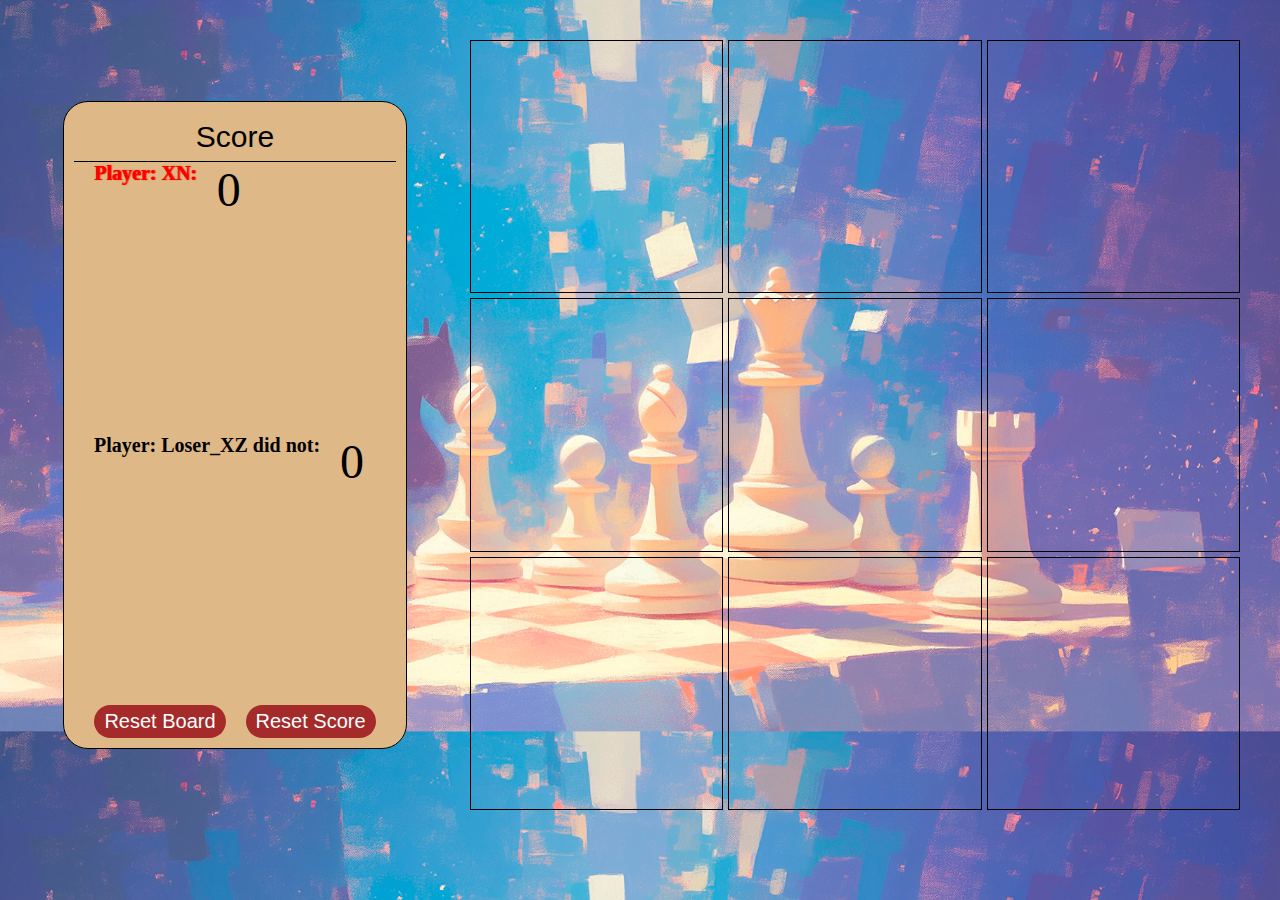
<file: index.html>
<!DOCTYPE html>
<html lang="en">

<head>
    <meta charset="UTF-8">
    <meta name="viewport" content="width=device-width, initial-scale=1.0">
    <link rel="stylesheet" href="style.css">
    <title>Tic Tac Toe</title>
</head>

<body>
    <div class="container">
        <div class="left">
            <div class="display">
                <div class="header">Score</div>
                <div class="body">
                    <div class="player player1">
                        <p class="p1-name highlight"></p>
                        <div class="player-score player1-score"></div>
                    </div>
                    <div class="player player2">
                        <p class="p2-name highlight"></p>
                        <div class="player-score player2-score"></div>
                    </div>
                </div>
                <div class="controls">
                    <button class="reset-btn">Reset Board</button>
                    <button class="resetScore-btn">Reset Score</button>
                </div>
            </div>
        </div>
        <div class="right">
            <div class="gameboard"></div>
        </div>
    </div>

    </div>

    <script src="script.js"></script>
</body>

</html>
</file>
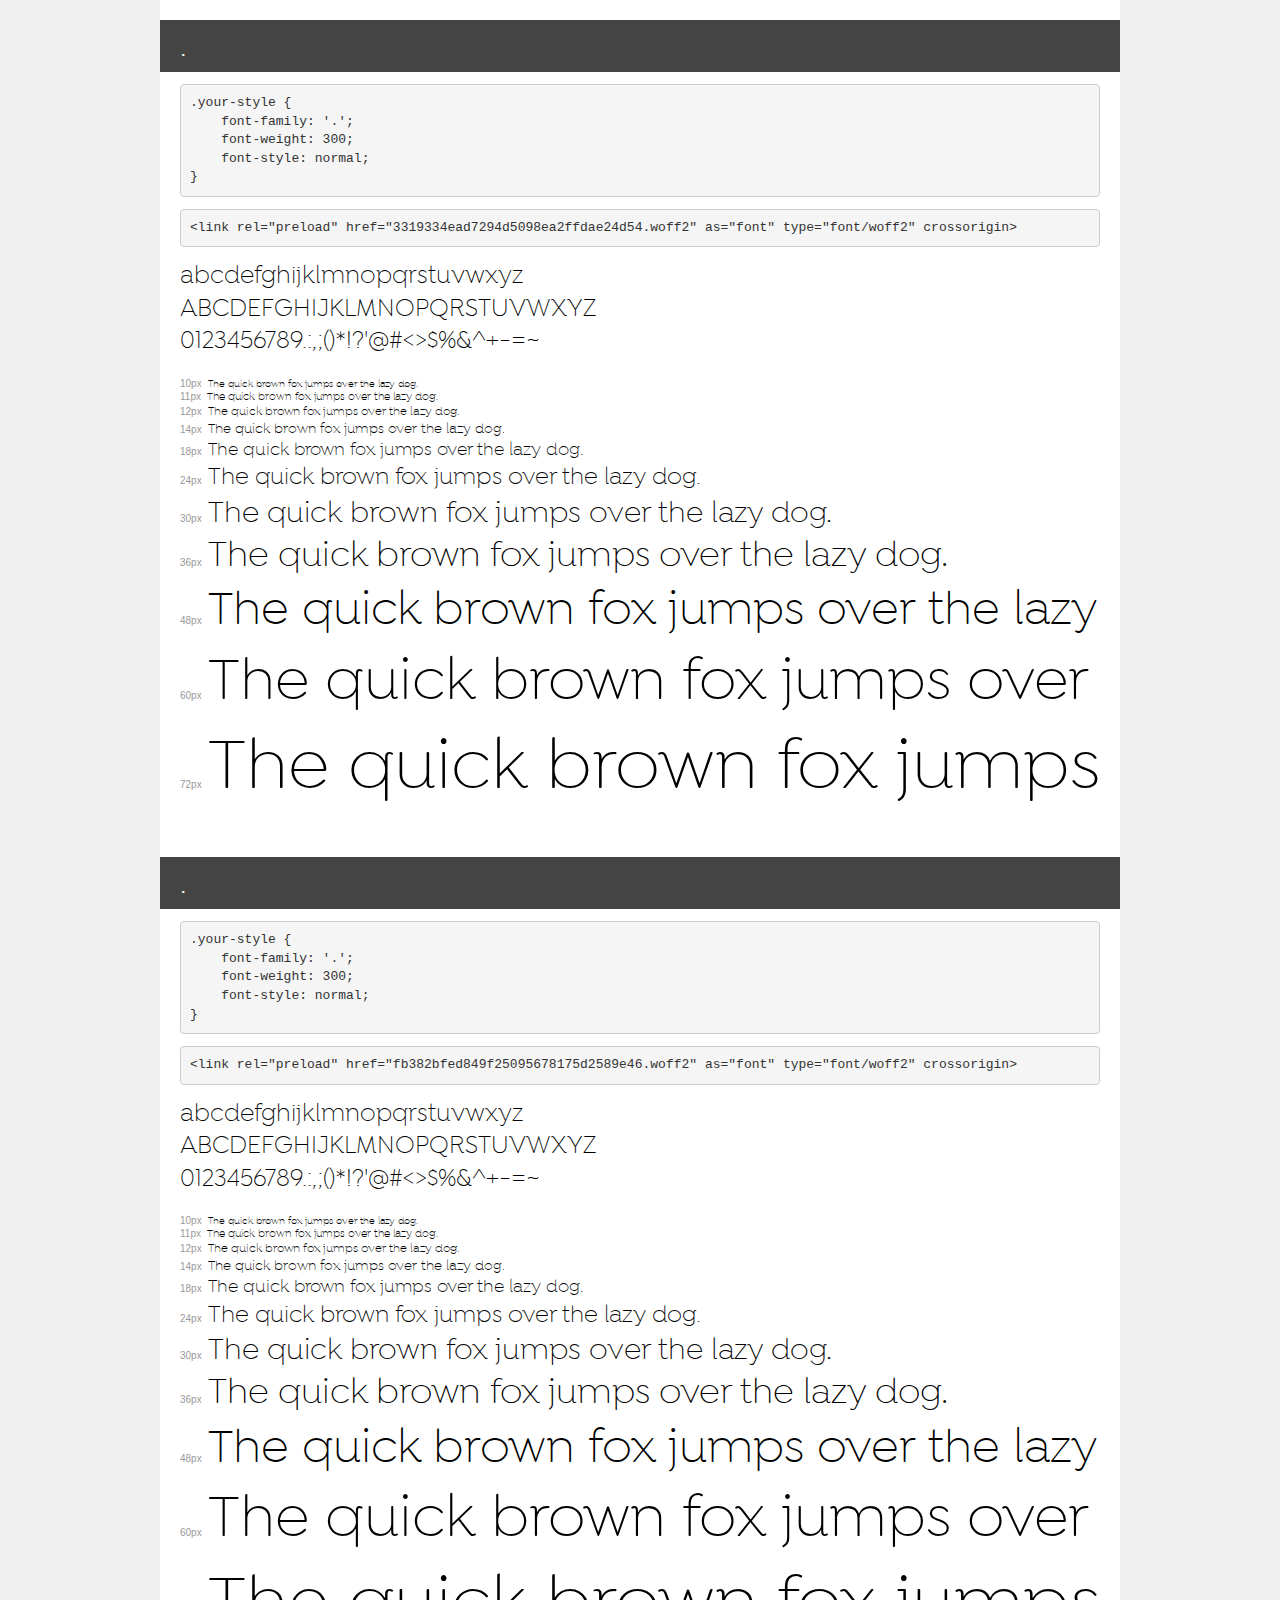
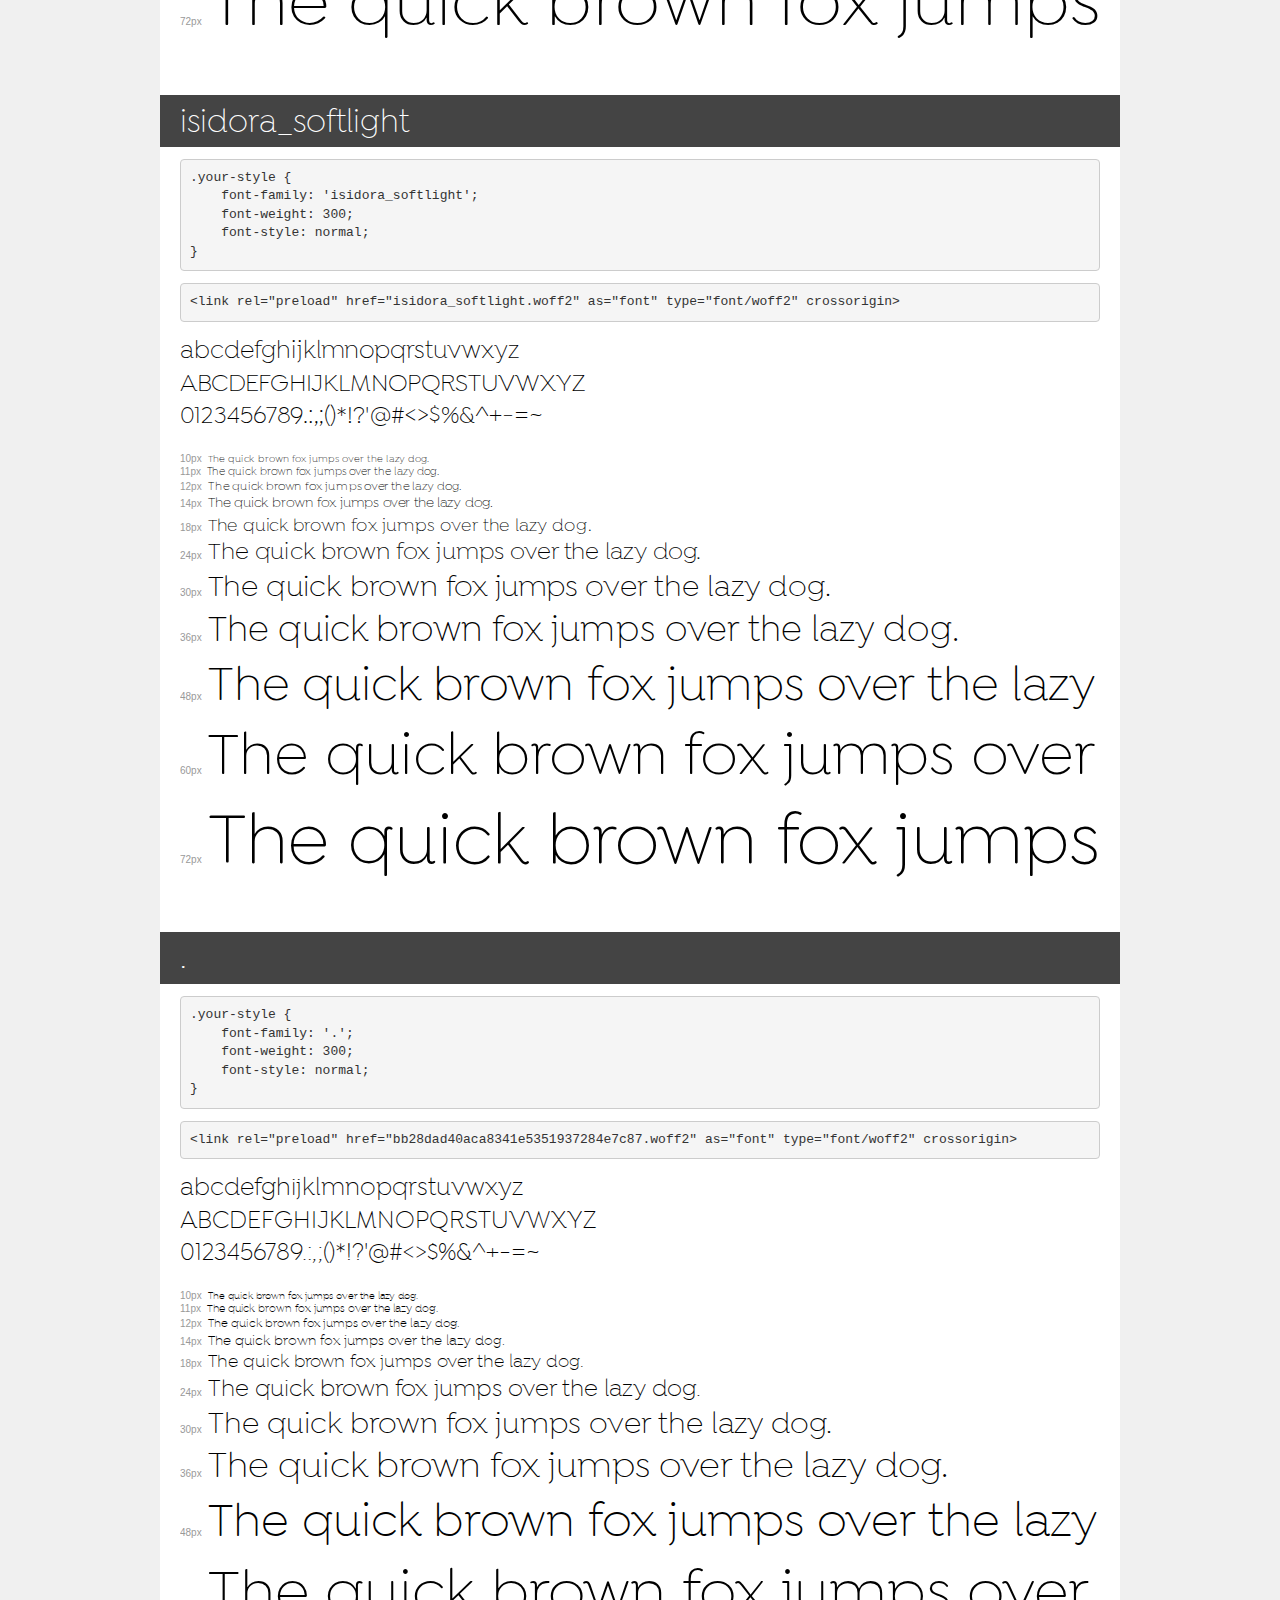
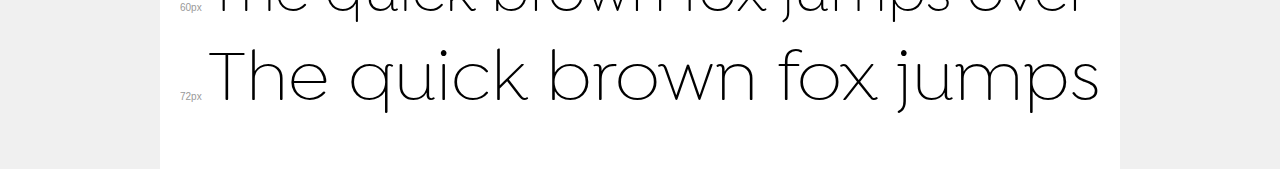
<file: fonts/IsidoraSoft/demo.html>
<!DOCTYPE html>
<html lang="en">
<head>
    <meta charset="utf-8">
    <meta http-equiv="X-UA-Compatible" content="IE=edge">
    <meta name="viewport" content="width=device-width, initial-scale=1">
    <meta name="robots" content="noindex, noarchive">
    <meta name="format-detection" content="telephone=no">
    <title>Transfonter demo</title>
    <link href="stylesheet.css" rel="stylesheet">
    <style>
        /*
        http://meyerweb.com/eric/tools/css/reset/
        v2.0 | 20110126
        License: none (public domain)
        */
        html, body, div, span, applet, object, iframe,
        h1, h2, h3, h4, h5, h6, p, blockquote, pre,
        a, abbr, acronym, address, big, cite, code,
        del, dfn, em, img, ins, kbd, q, s, samp,
        small, strike, strong, sub, sup, tt, var,
        b, u, i, center,
        dl, dt, dd, ol, ul, li,
        fieldset, form, label, legend,
        table, caption, tbody, tfoot, thead, tr, th, td,
        article, aside, canvas, details, embed,
        figure, figcaption, footer, header, hgroup,
        menu, nav, output, ruby, section, summary,
        time, mark, audio, video {
            margin: 0;
            padding: 0;
            border: 0;
            font-size: 100%;
            font: inherit;
            vertical-align: baseline;
        }
        /* HTML5 display-role reset for older browsers */
        article, aside, details, figcaption, figure,
        footer, header, hgroup, menu, nav, section {
            display: block;
        }
        body {
            line-height: 1;
        }
        ol, ul {
            list-style: none;
        }
        blockquote, q {
            quotes: none;
        }
        blockquote:before, blockquote:after,
        q:before, q:after {
            content: '';
            content: none;
        }
        table {
            border-collapse: collapse;
            border-spacing: 0;
        }
        /* demo styles */
        body {
            background: #f0f0f0;
            color: #000;
        }
        .page {
            background: #fff;
            width: 920px;
            margin: 0 auto;
            padding: 20px 20px 0 20px;
            overflow: hidden;
        }
        .font-container {
            overflow-x: auto;
            overflow-y: hidden;
            margin-bottom: 40px;
            line-height: 1.3;
            white-space: nowrap;
            padding-bottom: 5px;
        }
        h1 {
            position: relative;
            background: #444;
            font-size: 32px;
            color: #fff;
            padding: 10px 20px;
            margin: 0 -20px 12px -20px;
        }
        .letters {
            font-size: 25px;
            margin-bottom: 20px;
        }
        .s10:before {
            content: '10px';
        }
        .s11:before {
            content: '11px';
        }
        .s12:before {
            content: '12px';
        }
        .s14:before {
            content: '14px';
        }
        .s18:before {
            content: '18px';
        }
        .s24:before {
            content: '24px';
        }
        .s30:before {
            content: '30px';
        }
        .s36:before {
            content: '36px';
        }
        .s48:before {
            content: '48px';
        }
        .s60:before {
            content: '60px';
        }
        .s72:before {
            content: '72px';
        }
        .s10:before, .s11:before, .s12:before, .s14:before,
        .s18:before, .s24:before, .s30:before, .s36:before,
        .s48:before, .s60:before, .s72:before {
            font-family: Arial, sans-serif;
            font-size: 10px;
            font-weight: normal;
            font-style: normal;
            color: #999;
            padding-right: 6px;
        }
        pre {
            display: block;
            padding: 9px;
            margin: 0 0 12px;
            font-family: Monaco, Menlo, Consolas, "Courier New", monospace;
            font-size: 13px;
            line-height: 1.428571429;
            color: #333;
            font-weight: normal;
            font-style: normal;
            background-color: #f5f5f5;
            border: 1px solid #ccc;
            overflow-x: auto;
            border-radius: 4px;
        }
        /* responsive */
        @media (max-width: 959px) {
            .page {
                width: auto;
                margin: 0;
            }
        }
    </style>
</head>
<body>
<div class="page">
    <div class="demo">
        <h1 style="font-family: '.'; font-weight: 300; font-style: normal;">.</h1>
        <pre title="Usage">.your-style {
    font-family: '.';
    font-weight: 300;
    font-style: normal;
}</pre>
        <pre title="Preload (optional)">
&lt;link rel=&quot;preload&quot; href=&quot;3319334ead7294d5098ea2ffdae24d54.woff2&quot; as=&quot;font&quot; type=&quot;font/woff2&quot; crossorigin&gt;</pre>
        <div class="font-container" style="font-family: '.'; font-weight: 300; font-style: normal;">
            <p class="letters">
                abcdefghijklmnopqrstuvwxyz<br>
ABCDEFGHIJKLMNOPQRSTUVWXYZ<br>
                0123456789.:,;()*!?'@#&lt;&gt;$%&^+-=~
            </p>
            <p class="s10" style="font-size: 10px;">The quick brown fox jumps over the lazy dog.</p>
            <p class="s11" style="font-size: 11px;">The quick brown fox jumps over the lazy dog.</p>
            <p class="s12" style="font-size: 12px;">The quick brown fox jumps over the lazy dog.</p>
            <p class="s14" style="font-size: 14px;">The quick brown fox jumps over the lazy dog.</p>
            <p class="s18" style="font-size: 18px;">The quick brown fox jumps over the lazy dog.</p>
            <p class="s24" style="font-size: 24px;">The quick brown fox jumps over the lazy dog.</p>
            <p class="s30" style="font-size: 30px;">The quick brown fox jumps over the lazy dog.</p>
            <p class="s36" style="font-size: 36px;">The quick brown fox jumps over the lazy dog.</p>
            <p class="s48" style="font-size: 48px;">The quick brown fox jumps over the lazy dog.</p>
            <p class="s60" style="font-size: 60px;">The quick brown fox jumps over the lazy dog.</p>
            <p class="s72" style="font-size: 72px;">The quick brown fox jumps over the lazy dog.</p>
        </div>
    </div>

    <div class="demo">
        <h1 style="font-family: '.'; font-weight: 300; font-style: normal;">.</h1>
        <pre title="Usage">.your-style {
    font-family: '.';
    font-weight: 300;
    font-style: normal;
}</pre>
        <pre title="Preload (optional)">
&lt;link rel=&quot;preload&quot; href=&quot;fb382bfed849f25095678175d2589e46.woff2&quot; as=&quot;font&quot; type=&quot;font/woff2&quot; crossorigin&gt;</pre>
        <div class="font-container" style="font-family: '.'; font-weight: 300; font-style: normal;">
            <p class="letters">
                abcdefghijklmnopqrstuvwxyz<br>
ABCDEFGHIJKLMNOPQRSTUVWXYZ<br>
                0123456789.:,;()*!?'@#&lt;&gt;$%&^+-=~
            </p>
            <p class="s10" style="font-size: 10px;">The quick brown fox jumps over the lazy dog.</p>
            <p class="s11" style="font-size: 11px;">The quick brown fox jumps over the lazy dog.</p>
            <p class="s12" style="font-size: 12px;">The quick brown fox jumps over the lazy dog.</p>
            <p class="s14" style="font-size: 14px;">The quick brown fox jumps over the lazy dog.</p>
            <p class="s18" style="font-size: 18px;">The quick brown fox jumps over the lazy dog.</p>
            <p class="s24" style="font-size: 24px;">The quick brown fox jumps over the lazy dog.</p>
            <p class="s30" style="font-size: 30px;">The quick brown fox jumps over the lazy dog.</p>
            <p class="s36" style="font-size: 36px;">The quick brown fox jumps over the lazy dog.</p>
            <p class="s48" style="font-size: 48px;">The quick brown fox jumps over the lazy dog.</p>
            <p class="s60" style="font-size: 60px;">The quick brown fox jumps over the lazy dog.</p>
            <p class="s72" style="font-size: 72px;">The quick brown fox jumps over the lazy dog.</p>
        </div>
    </div>

    <div class="demo">
        <h1 style="font-family: 'isidora_softlight'; font-weight: 300; font-style: normal;">isidora_softlight</h1>
        <pre title="Usage">.your-style {
    font-family: 'isidora_softlight';
    font-weight: 300;
    font-style: normal;
}</pre>
        <pre title="Preload (optional)">
&lt;link rel=&quot;preload&quot; href=&quot;isidora_softlight.woff2&quot; as=&quot;font&quot; type=&quot;font/woff2&quot; crossorigin&gt;</pre>
        <div class="font-container" style="font-family: 'isidora_softlight'; font-weight: 300; font-style: normal;">
            <p class="letters">
                abcdefghijklmnopqrstuvwxyz<br>
ABCDEFGHIJKLMNOPQRSTUVWXYZ<br>
                0123456789.:,;()*!?'@#&lt;&gt;$%&^+-=~
            </p>
            <p class="s10" style="font-size: 10px;">The quick brown fox jumps over the lazy dog.</p>
            <p class="s11" style="font-size: 11px;">The quick brown fox jumps over the lazy dog.</p>
            <p class="s12" style="font-size: 12px;">The quick brown fox jumps over the lazy dog.</p>
            <p class="s14" style="font-size: 14px;">The quick brown fox jumps over the lazy dog.</p>
            <p class="s18" style="font-size: 18px;">The quick brown fox jumps over the lazy dog.</p>
            <p class="s24" style="font-size: 24px;">The quick brown fox jumps over the lazy dog.</p>
            <p class="s30" style="font-size: 30px;">The quick brown fox jumps over the lazy dog.</p>
            <p class="s36" style="font-size: 36px;">The quick brown fox jumps over the lazy dog.</p>
            <p class="s48" style="font-size: 48px;">The quick brown fox jumps over the lazy dog.</p>
            <p class="s60" style="font-size: 60px;">The quick brown fox jumps over the lazy dog.</p>
            <p class="s72" style="font-size: 72px;">The quick brown fox jumps over the lazy dog.</p>
        </div>
    </div>

    <div class="demo">
        <h1 style="font-family: '.'; font-weight: 300; font-style: normal;">.</h1>
        <pre title="Usage">.your-style {
    font-family: '.';
    font-weight: 300;
    font-style: normal;
}</pre>
        <pre title="Preload (optional)">
&lt;link rel=&quot;preload&quot; href=&quot;bb28dad40aca8341e5351937284e7c87.woff2&quot; as=&quot;font&quot; type=&quot;font/woff2&quot; crossorigin&gt;</pre>
        <div class="font-container" style="font-family: '.'; font-weight: 300; font-style: normal;">
            <p class="letters">
                abcdefghijklmnopqrstuvwxyz<br>
ABCDEFGHIJKLMNOPQRSTUVWXYZ<br>
                0123456789.:,;()*!?'@#&lt;&gt;$%&^+-=~
            </p>
            <p class="s10" style="font-size: 10px;">The quick brown fox jumps over the lazy dog.</p>
            <p class="s11" style="font-size: 11px;">The quick brown fox jumps over the lazy dog.</p>
            <p class="s12" style="font-size: 12px;">The quick brown fox jumps over the lazy dog.</p>
            <p class="s14" style="font-size: 14px;">The quick brown fox jumps over the lazy dog.</p>
            <p class="s18" style="font-size: 18px;">The quick brown fox jumps over the lazy dog.</p>
            <p class="s24" style="font-size: 24px;">The quick brown fox jumps over the lazy dog.</p>
            <p class="s30" style="font-size: 30px;">The quick brown fox jumps over the lazy dog.</p>
            <p class="s36" style="font-size: 36px;">The quick brown fox jumps over the lazy dog.</p>
            <p class="s48" style="font-size: 48px;">The quick brown fox jumps over the lazy dog.</p>
            <p class="s60" style="font-size: 60px;">The quick brown fox jumps over the lazy dog.</p>
            <p class="s72" style="font-size: 72px;">The quick brown fox jumps over the lazy dog.</p>
        </div>
    </div>

</div>
</body>
</html>
</file>
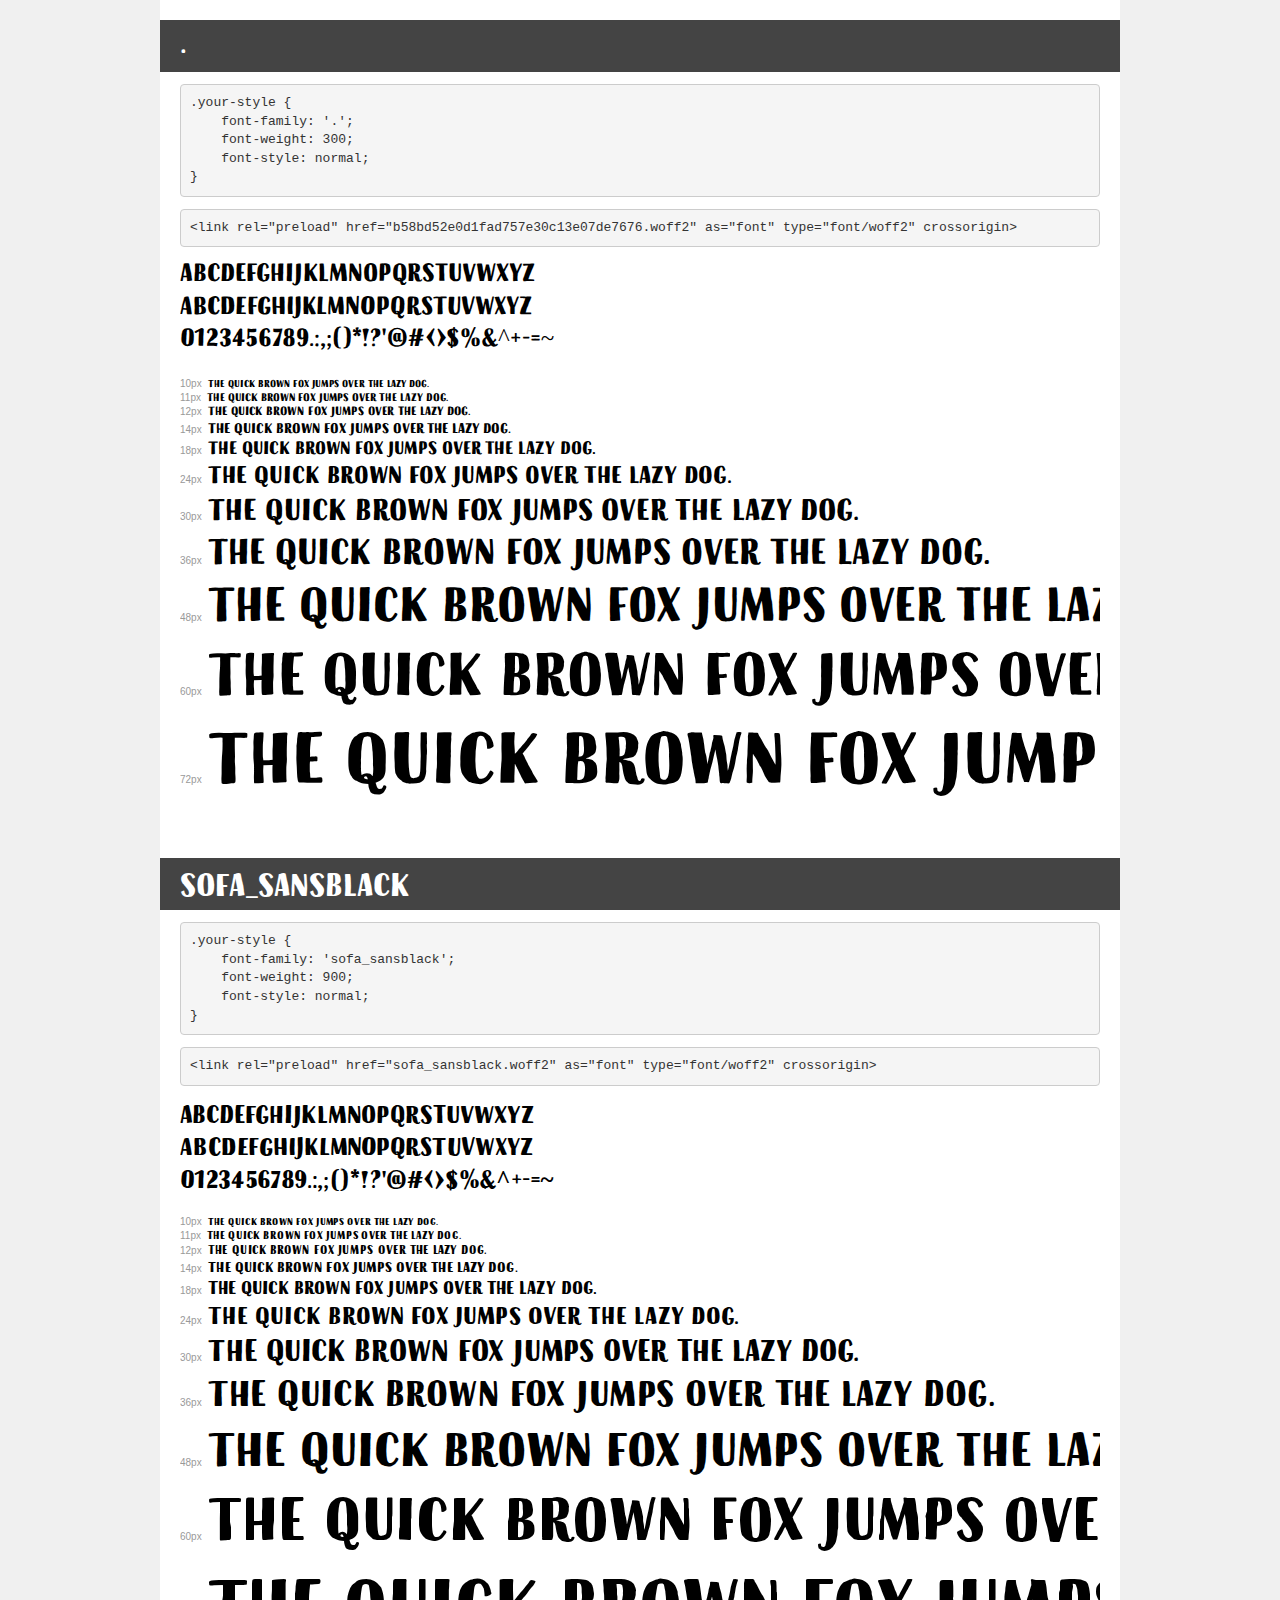
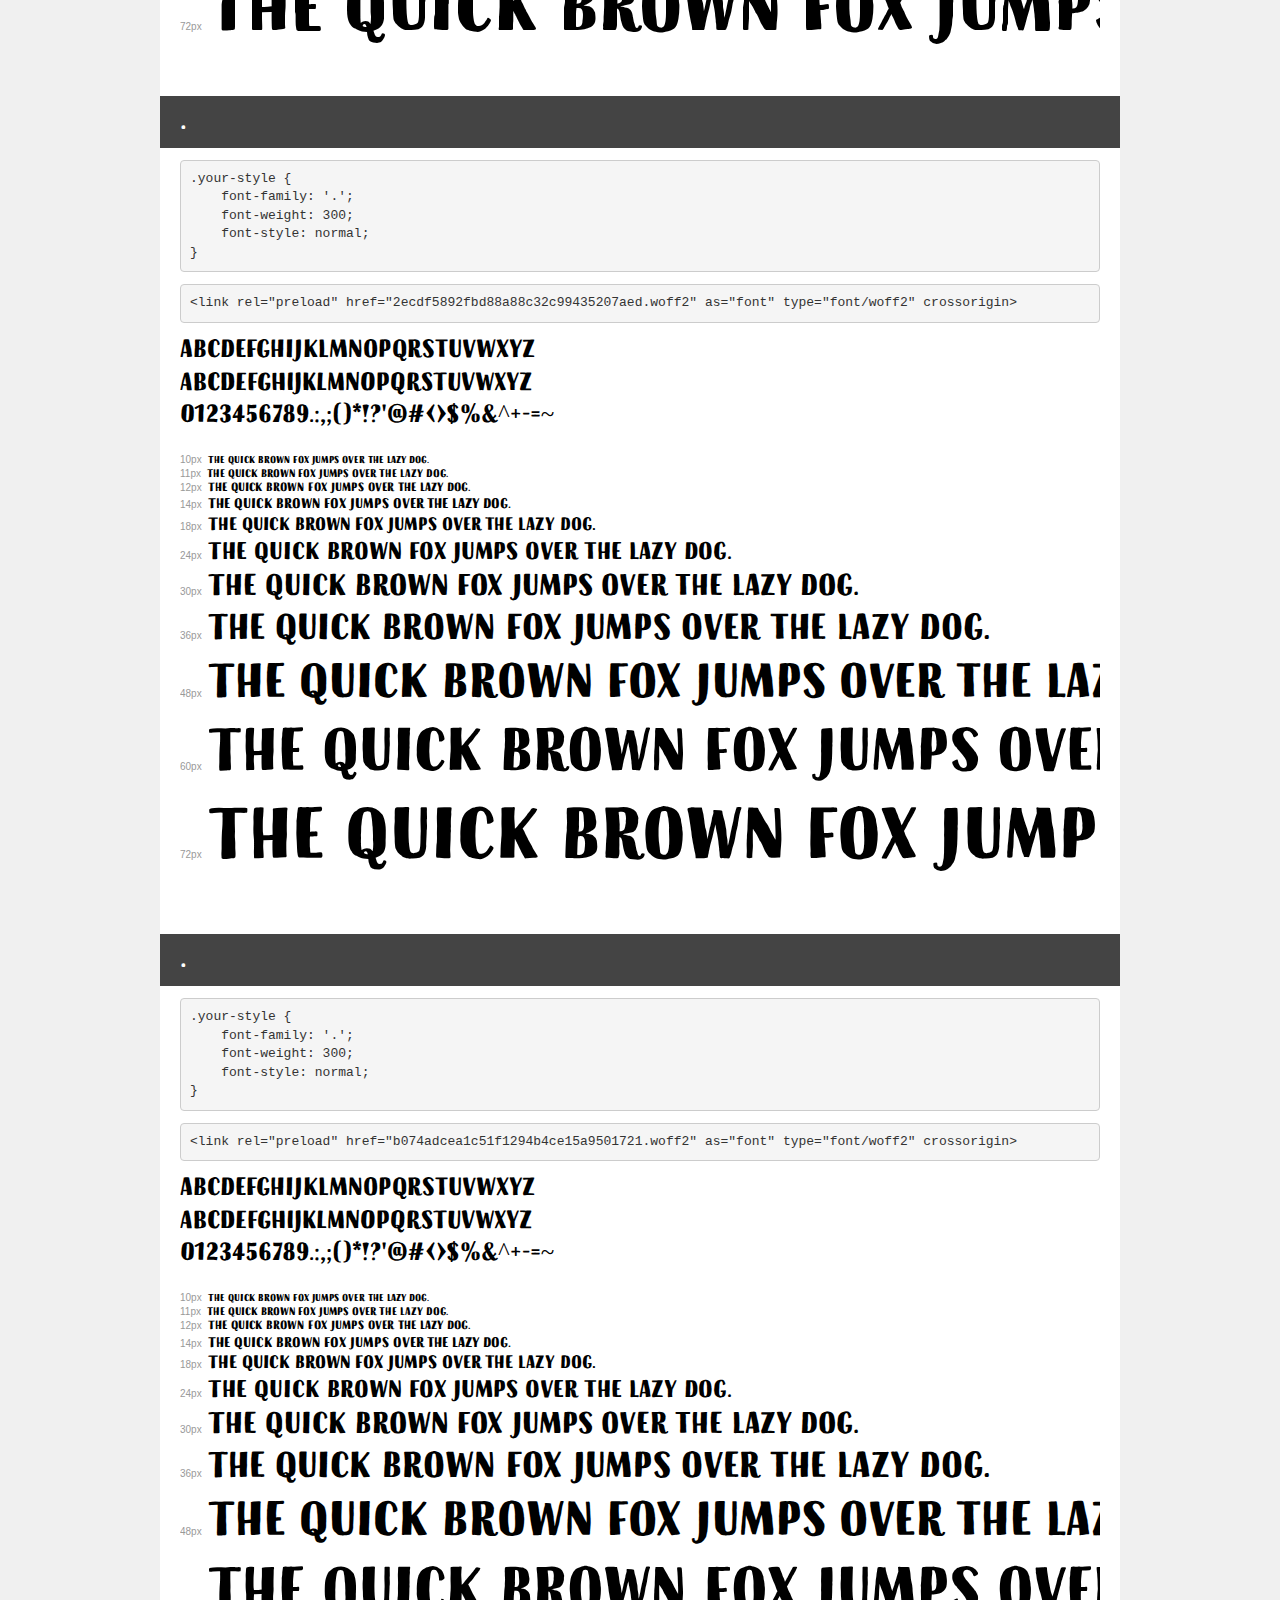
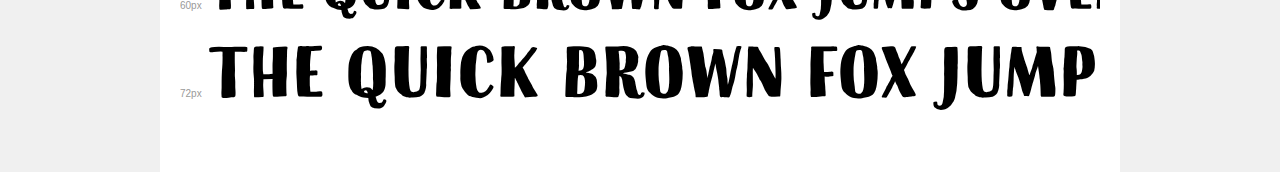
<file: fonts/SofaSans/demo.html>
<!DOCTYPE html>
<html lang="en">
<head>
    <meta charset="utf-8">
    <meta http-equiv="X-UA-Compatible" content="IE=edge">
    <meta name="viewport" content="width=device-width, initial-scale=1">
    <meta name="robots" content="noindex, noarchive">
    <meta name="format-detection" content="telephone=no">
    <title>Transfonter demo</title>
    <link href="stylesheet.css" rel="stylesheet">
    <style>
        /*
        http://meyerweb.com/eric/tools/css/reset/
        v2.0 | 20110126
        License: none (public domain)
        */
        html, body, div, span, applet, object, iframe,
        h1, h2, h3, h4, h5, h6, p, blockquote, pre,
        a, abbr, acronym, address, big, cite, code,
        del, dfn, em, img, ins, kbd, q, s, samp,
        small, strike, strong, sub, sup, tt, var,
        b, u, i, center,
        dl, dt, dd, ol, ul, li,
        fieldset, form, label, legend,
        table, caption, tbody, tfoot, thead, tr, th, td,
        article, aside, canvas, details, embed,
        figure, figcaption, footer, header, hgroup,
        menu, nav, output, ruby, section, summary,
        time, mark, audio, video {
            margin: 0;
            padding: 0;
            border: 0;
            font-size: 100%;
            font: inherit;
            vertical-align: baseline;
        }
        /* HTML5 display-role reset for older browsers */
        article, aside, details, figcaption, figure,
        footer, header, hgroup, menu, nav, section {
            display: block;
        }
        body {
            line-height: 1;
        }
        ol, ul {
            list-style: none;
        }
        blockquote, q {
            quotes: none;
        }
        blockquote:before, blockquote:after,
        q:before, q:after {
            content: '';
            content: none;
        }
        table {
            border-collapse: collapse;
            border-spacing: 0;
        }
        /* demo styles */
        body {
            background: #f0f0f0;
            color: #000;
        }
        .page {
            background: #fff;
            width: 920px;
            margin: 0 auto;
            padding: 20px 20px 0 20px;
            overflow: hidden;
        }
        .font-container {
            overflow-x: auto;
            overflow-y: hidden;
            margin-bottom: 40px;
            line-height: 1.3;
            white-space: nowrap;
            padding-bottom: 5px;
        }
        h1 {
            position: relative;
            background: #444;
            font-size: 32px;
            color: #fff;
            padding: 10px 20px;
            margin: 0 -20px 12px -20px;
        }
        .letters {
            font-size: 25px;
            margin-bottom: 20px;
        }
        .s10:before {
            content: '10px';
        }
        .s11:before {
            content: '11px';
        }
        .s12:before {
            content: '12px';
        }
        .s14:before {
            content: '14px';
        }
        .s18:before {
            content: '18px';
        }
        .s24:before {
            content: '24px';
        }
        .s30:before {
            content: '30px';
        }
        .s36:before {
            content: '36px';
        }
        .s48:before {
            content: '48px';
        }
        .s60:before {
            content: '60px';
        }
        .s72:before {
            content: '72px';
        }
        .s10:before, .s11:before, .s12:before, .s14:before,
        .s18:before, .s24:before, .s30:before, .s36:before,
        .s48:before, .s60:before, .s72:before {
            font-family: Arial, sans-serif;
            font-size: 10px;
            font-weight: normal;
            font-style: normal;
            color: #999;
            padding-right: 6px;
        }
        pre {
            display: block;
            padding: 9px;
            margin: 0 0 12px;
            font-family: Monaco, Menlo, Consolas, "Courier New", monospace;
            font-size: 13px;
            line-height: 1.428571429;
            color: #333;
            font-weight: normal;
            font-style: normal;
            background-color: #f5f5f5;
            border: 1px solid #ccc;
            overflow-x: auto;
            border-radius: 4px;
        }
        /* responsive */
        @media (max-width: 959px) {
            .page {
                width: auto;
                margin: 0;
            }
        }
    </style>
</head>
<body>
<div class="page">
    <div class="demo">
        <h1 style="font-family: '.'; font-weight: 300; font-style: normal;">.</h1>
        <pre title="Usage">.your-style {
    font-family: '.';
    font-weight: 300;
    font-style: normal;
}</pre>
        <pre title="Preload (optional)">
&lt;link rel=&quot;preload&quot; href=&quot;b58bd52e0d1fad757e30c13e07de7676.woff2&quot; as=&quot;font&quot; type=&quot;font/woff2&quot; crossorigin&gt;</pre>
        <div class="font-container" style="font-family: '.'; font-weight: 300; font-style: normal;">
            <p class="letters">
                abcdefghijklmnopqrstuvwxyz<br>
ABCDEFGHIJKLMNOPQRSTUVWXYZ<br>
                0123456789.:,;()*!?'@#&lt;&gt;$%&^+-=~
            </p>
            <p class="s10" style="font-size: 10px;">The quick brown fox jumps over the lazy dog.</p>
            <p class="s11" style="font-size: 11px;">The quick brown fox jumps over the lazy dog.</p>
            <p class="s12" style="font-size: 12px;">The quick brown fox jumps over the lazy dog.</p>
            <p class="s14" style="font-size: 14px;">The quick brown fox jumps over the lazy dog.</p>
            <p class="s18" style="font-size: 18px;">The quick brown fox jumps over the lazy dog.</p>
            <p class="s24" style="font-size: 24px;">The quick brown fox jumps over the lazy dog.</p>
            <p class="s30" style="font-size: 30px;">The quick brown fox jumps over the lazy dog.</p>
            <p class="s36" style="font-size: 36px;">The quick brown fox jumps over the lazy dog.</p>
            <p class="s48" style="font-size: 48px;">The quick brown fox jumps over the lazy dog.</p>
            <p class="s60" style="font-size: 60px;">The quick brown fox jumps over the lazy dog.</p>
            <p class="s72" style="font-size: 72px;">The quick brown fox jumps over the lazy dog.</p>
        </div>
    </div>

    <div class="demo">
        <h1 style="font-family: 'sofa_sansblack'; font-weight: 900; font-style: normal;">sofa_sansblack</h1>
        <pre title="Usage">.your-style {
    font-family: 'sofa_sansblack';
    font-weight: 900;
    font-style: normal;
}</pre>
        <pre title="Preload (optional)">
&lt;link rel=&quot;preload&quot; href=&quot;sofa_sansblack.woff2&quot; as=&quot;font&quot; type=&quot;font/woff2&quot; crossorigin&gt;</pre>
        <div class="font-container" style="font-family: 'sofa_sansblack'; font-weight: 900; font-style: normal;">
            <p class="letters">
                abcdefghijklmnopqrstuvwxyz<br>
ABCDEFGHIJKLMNOPQRSTUVWXYZ<br>
                0123456789.:,;()*!?'@#&lt;&gt;$%&^+-=~
            </p>
            <p class="s10" style="font-size: 10px;">The quick brown fox jumps over the lazy dog.</p>
            <p class="s11" style="font-size: 11px;">The quick brown fox jumps over the lazy dog.</p>
            <p class="s12" style="font-size: 12px;">The quick brown fox jumps over the lazy dog.</p>
            <p class="s14" style="font-size: 14px;">The quick brown fox jumps over the lazy dog.</p>
            <p class="s18" style="font-size: 18px;">The quick brown fox jumps over the lazy dog.</p>
            <p class="s24" style="font-size: 24px;">The quick brown fox jumps over the lazy dog.</p>
            <p class="s30" style="font-size: 30px;">The quick brown fox jumps over the lazy dog.</p>
            <p class="s36" style="font-size: 36px;">The quick brown fox jumps over the lazy dog.</p>
            <p class="s48" style="font-size: 48px;">The quick brown fox jumps over the lazy dog.</p>
            <p class="s60" style="font-size: 60px;">The quick brown fox jumps over the lazy dog.</p>
            <p class="s72" style="font-size: 72px;">The quick brown fox jumps over the lazy dog.</p>
        </div>
    </div>

    <div class="demo">
        <h1 style="font-family: '.'; font-weight: 300; font-style: normal;">.</h1>
        <pre title="Usage">.your-style {
    font-family: '.';
    font-weight: 300;
    font-style: normal;
}</pre>
        <pre title="Preload (optional)">
&lt;link rel=&quot;preload&quot; href=&quot;2ecdf5892fbd88a88c32c99435207aed.woff2&quot; as=&quot;font&quot; type=&quot;font/woff2&quot; crossorigin&gt;</pre>
        <div class="font-container" style="font-family: '.'; font-weight: 300; font-style: normal;">
            <p class="letters">
                abcdefghijklmnopqrstuvwxyz<br>
ABCDEFGHIJKLMNOPQRSTUVWXYZ<br>
                0123456789.:,;()*!?'@#&lt;&gt;$%&^+-=~
            </p>
            <p class="s10" style="font-size: 10px;">The quick brown fox jumps over the lazy dog.</p>
            <p class="s11" style="font-size: 11px;">The quick brown fox jumps over the lazy dog.</p>
            <p class="s12" style="font-size: 12px;">The quick brown fox jumps over the lazy dog.</p>
            <p class="s14" style="font-size: 14px;">The quick brown fox jumps over the lazy dog.</p>
            <p class="s18" style="font-size: 18px;">The quick brown fox jumps over the lazy dog.</p>
            <p class="s24" style="font-size: 24px;">The quick brown fox jumps over the lazy dog.</p>
            <p class="s30" style="font-size: 30px;">The quick brown fox jumps over the lazy dog.</p>
            <p class="s36" style="font-size: 36px;">The quick brown fox jumps over the lazy dog.</p>
            <p class="s48" style="font-size: 48px;">The quick brown fox jumps over the lazy dog.</p>
            <p class="s60" style="font-size: 60px;">The quick brown fox jumps over the lazy dog.</p>
            <p class="s72" style="font-size: 72px;">The quick brown fox jumps over the lazy dog.</p>
        </div>
    </div>

    <div class="demo">
        <h1 style="font-family: '.'; font-weight: 300; font-style: normal;">.</h1>
        <pre title="Usage">.your-style {
    font-family: '.';
    font-weight: 300;
    font-style: normal;
}</pre>
        <pre title="Preload (optional)">
&lt;link rel=&quot;preload&quot; href=&quot;b074adcea1c51f1294b4ce15a9501721.woff2&quot; as=&quot;font&quot; type=&quot;font/woff2&quot; crossorigin&gt;</pre>
        <div class="font-container" style="font-family: '.'; font-weight: 300; font-style: normal;">
            <p class="letters">
                abcdefghijklmnopqrstuvwxyz<br>
ABCDEFGHIJKLMNOPQRSTUVWXYZ<br>
                0123456789.:,;()*!?'@#&lt;&gt;$%&^+-=~
            </p>
            <p class="s10" style="font-size: 10px;">The quick brown fox jumps over the lazy dog.</p>
            <p class="s11" style="font-size: 11px;">The quick brown fox jumps over the lazy dog.</p>
            <p class="s12" style="font-size: 12px;">The quick brown fox jumps over the lazy dog.</p>
            <p class="s14" style="font-size: 14px;">The quick brown fox jumps over the lazy dog.</p>
            <p class="s18" style="font-size: 18px;">The quick brown fox jumps over the lazy dog.</p>
            <p class="s24" style="font-size: 24px;">The quick brown fox jumps over the lazy dog.</p>
            <p class="s30" style="font-size: 30px;">The quick brown fox jumps over the lazy dog.</p>
            <p class="s36" style="font-size: 36px;">The quick brown fox jumps over the lazy dog.</p>
            <p class="s48" style="font-size: 48px;">The quick brown fox jumps over the lazy dog.</p>
            <p class="s60" style="font-size: 60px;">The quick brown fox jumps over the lazy dog.</p>
            <p class="s72" style="font-size: 72px;">The quick brown fox jumps over the lazy dog.</p>
        </div>
    </div>

</div>
</body>
</html>
</file>
<file: style.css>
*,
*::before,
*::after {
    padding: 0;
    margin: 0;
    box-sizing: border-box;
    /* border: 1px solid red; */
}

.container {
    display: grid;
    height: 100vh;
    grid-template-columns: 3fr 4fr;
    grid-template-areas: "controller board";
    padding: 20px;
    background-image: url("images/digital-art-style-abstract-chess-pieces.jpg");
    background-size: 100%;

}

.left {
    grid-area: controller;
    display: flex;
    justify-content: center;
    align-items: center;
    height: 90vh;
    /* border: 1px solid red; */
}

.display {
    display: grid;
    grid-template-rows: auto 5fr auto;
    grid-template-areas: "head" "body" "control";
    min-height: 80%;
    min-width: 80%;
    padding: 10px;
    border-radius: 25px;
    border: 1px solid;
    /* border: 1px solid red; */
    background-color: burlywood;
}

.display .header {
    display: flex;
    justify-content: center;
    align-items: center;
    grid-area: head;
    font-size: 30px;
    font-family: Impact, Haettenschweiler, 'Arial Narrow Bold', sans-serif;
    height: 50px;
    border-bottom: 1px solid black;
}

.display .body {
    grid-area: body;
    display: flex;
    flex-direction: column;
    justify-content: center;
    margin-left: 20px;
    /* align-items: center; */
    /* border: 1px solid red; */

    & .player {
        /* border: 1px solid red; */
        flex: 1 1 0;
        display: flex;

        & p {
            font-size: 20px;
            font-weight: 900;
            font-family: fantasy;
        }
    }
}

.display .controls {
    grid-area: control;
    display: flex;
    justify-content: center;
    gap: 20px;

    & button {
        color: white;
        padding: 5px 10px;
        background-color: brown;
        border: none;
        border-radius: 25px;
        font-size: 20px;

        &:hover {
            cursor: pointer;
            border: 1px solid red;
            box-shadow: 1px 1px 1px white;
            transform: translateX(2px) scale(110%);
        }
    }
}

.player-score {
    font-size: 3em;
    padding-left: 20px;
}

.right {
    grid-area: board;
    display: flex;
    justify-content: center;
    /* border: 1px solid red; */
    height: 90vh;
}

.gameboard {
    display: grid;
    justify-content: center;
    grid-template-columns: repeat(3, 1fr);
    grid-template-rows: repeat(3, 1fr);
    gap: 5px;
    padding: 20px;
    width: min(90vh, 100%);
    aspect-ratio: 1;
}

.box {
    border: 1px solid black;
    display: flex;
    justify-content: center;
    align-items: center;
    font-size: 40px;
    font-weight: bold;
    cursor: pointer;
    background-color: transparent;
}

.p1-x {
    background-color: red;

    &::after {
        content: "X";
        color: white;
        font-size: 200%;
    }
}

.p2-o {
    background-color: green;

    &::after {
        content: "O";
        color: white;
        font-size: 200%;
    }
}

.highlight {
    color: red;
    font-family: 2000;
    text-shadow: 1px 0px 1px red;
}
</file>
<file: fonts/IsidoraSoft/stylesheet.css>
@font-face {
    font-family: '.';
    src: url('3319334ead7294d5098ea2ffdae24d54.woff2') format('woff2'),
        url('3319334ead7294d5098ea2ffdae24d54.woff') format('woff');
    font-weight: 300;
    font-style: normal;
    font-display: swap;
}

@font-face {
    font-family: '.';
    src: url('fb382bfed849f25095678175d2589e46.woff2') format('woff2'),
        url('fb382bfed849f25095678175d2589e46.woff') format('woff');
    font-weight: 300;
    font-style: normal;
    font-display: swap;
}

@font-face {
    font-family: 'isidora_softlight';
    src: url('isidora_softlight.woff2') format('woff2'),
        url('isidora_softlight.woff') format('woff');
    font-weight: 300;
    font-style: normal;
    font-display: swap;
}

@font-face {
    font-family: '.';
    src: url('bb28dad40aca8341e5351937284e7c87.woff2') format('woff2'),
        url('bb28dad40aca8341e5351937284e7c87.woff') format('woff');
    font-weight: 300;
    font-style: normal;
    font-display: swap;
}
</file>
<file: fonts/SofaSans/stylesheet.css>
@font-face {
    font-family: '.';
    src: url('b58bd52e0d1fad757e30c13e07de7676.woff2') format('woff2'),
        url('b58bd52e0d1fad757e30c13e07de7676.woff') format('woff');
    font-weight: 300;
    font-style: normal;
    font-display: swap;
}

@font-face {
    font-family: 'sofa_sansblack';
    src: url('sofa_sansblack.woff2') format('woff2'),
        url('sofa_sansblack.woff') format('woff');
    font-weight: 900;
    font-style: normal;
    font-display: swap;
}

@font-face {
    font-family: '.';
    src: url('2ecdf5892fbd88a88c32c99435207aed.woff2') format('woff2'),
        url('2ecdf5892fbd88a88c32c99435207aed.woff') format('woff');
    font-weight: 300;
    font-style: normal;
    font-display: swap;
}

@font-face {
    font-family: '.';
    src: url('b074adcea1c51f1294b4ce15a9501721.woff2') format('woff2'),
        url('b074adcea1c51f1294b4ce15a9501721.woff') format('woff');
    font-weight: 300;
    font-style: normal;
    font-display: swap;
}
</file>
